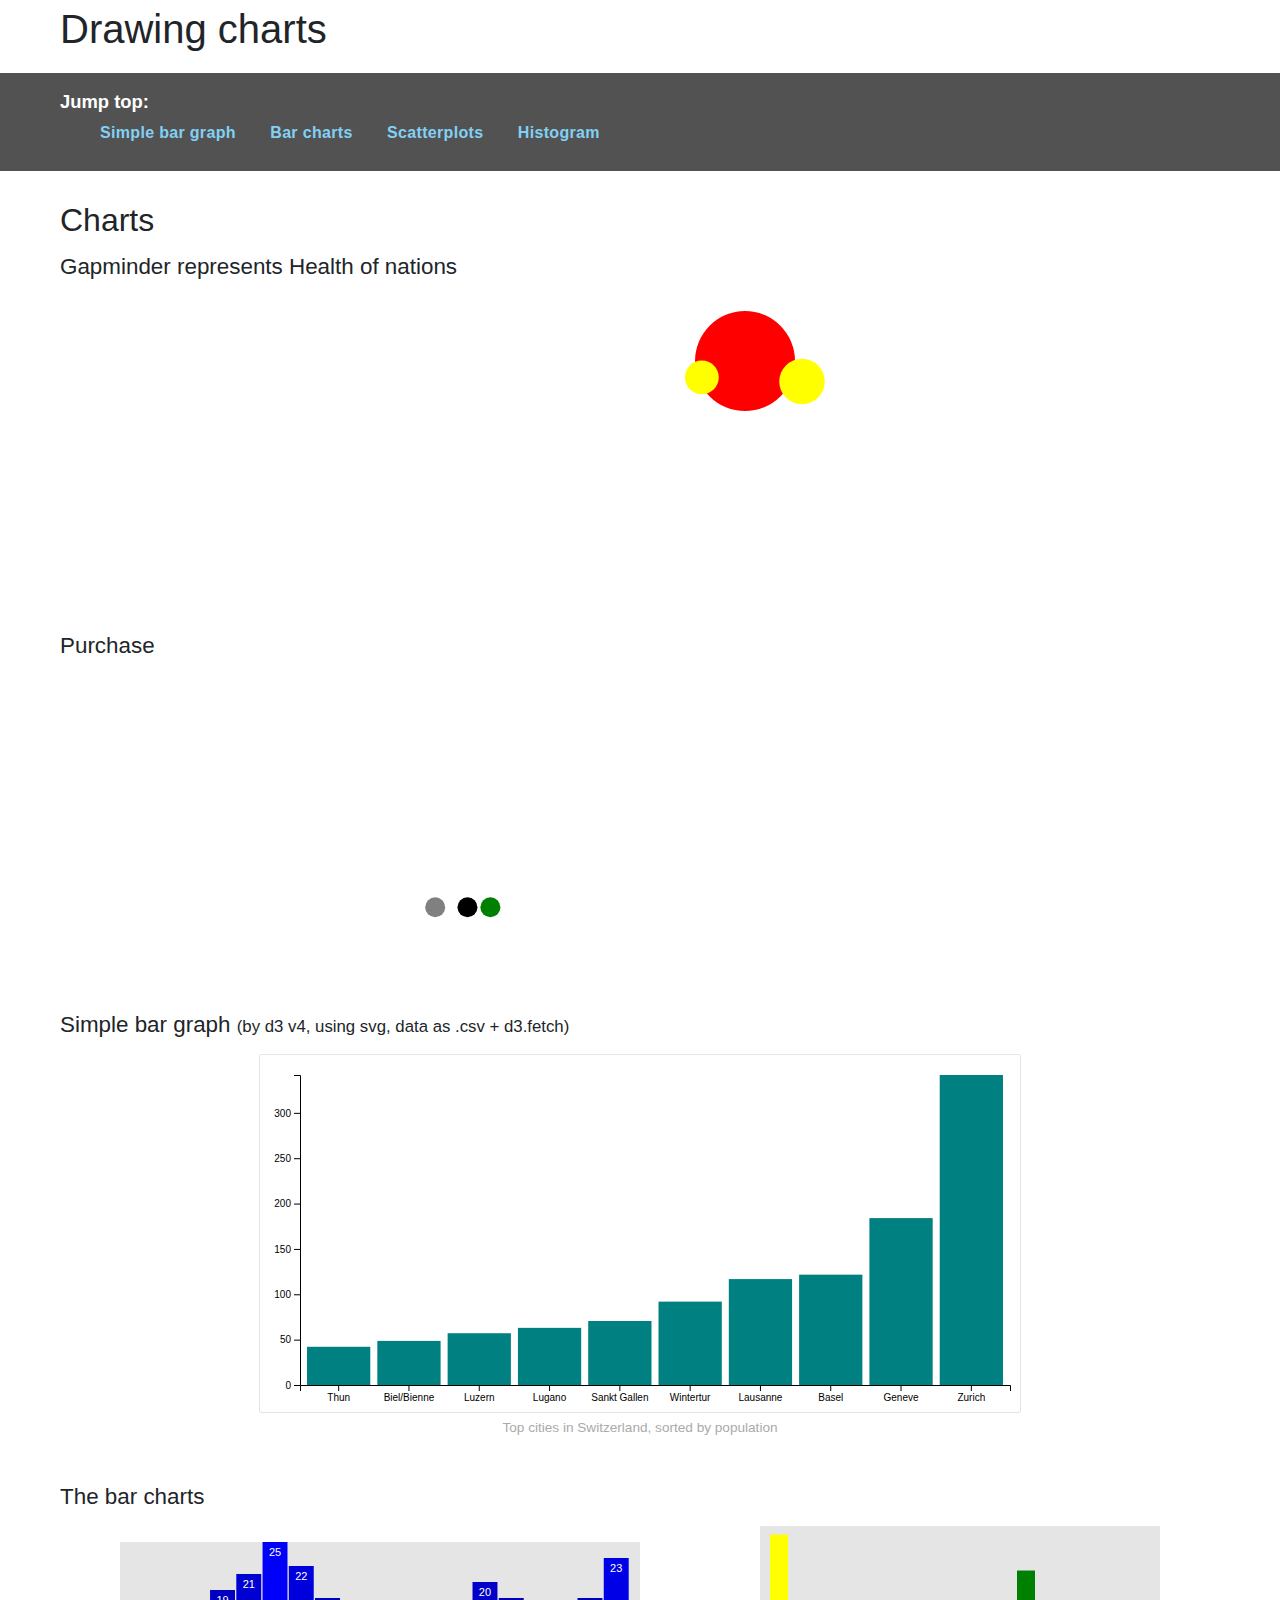
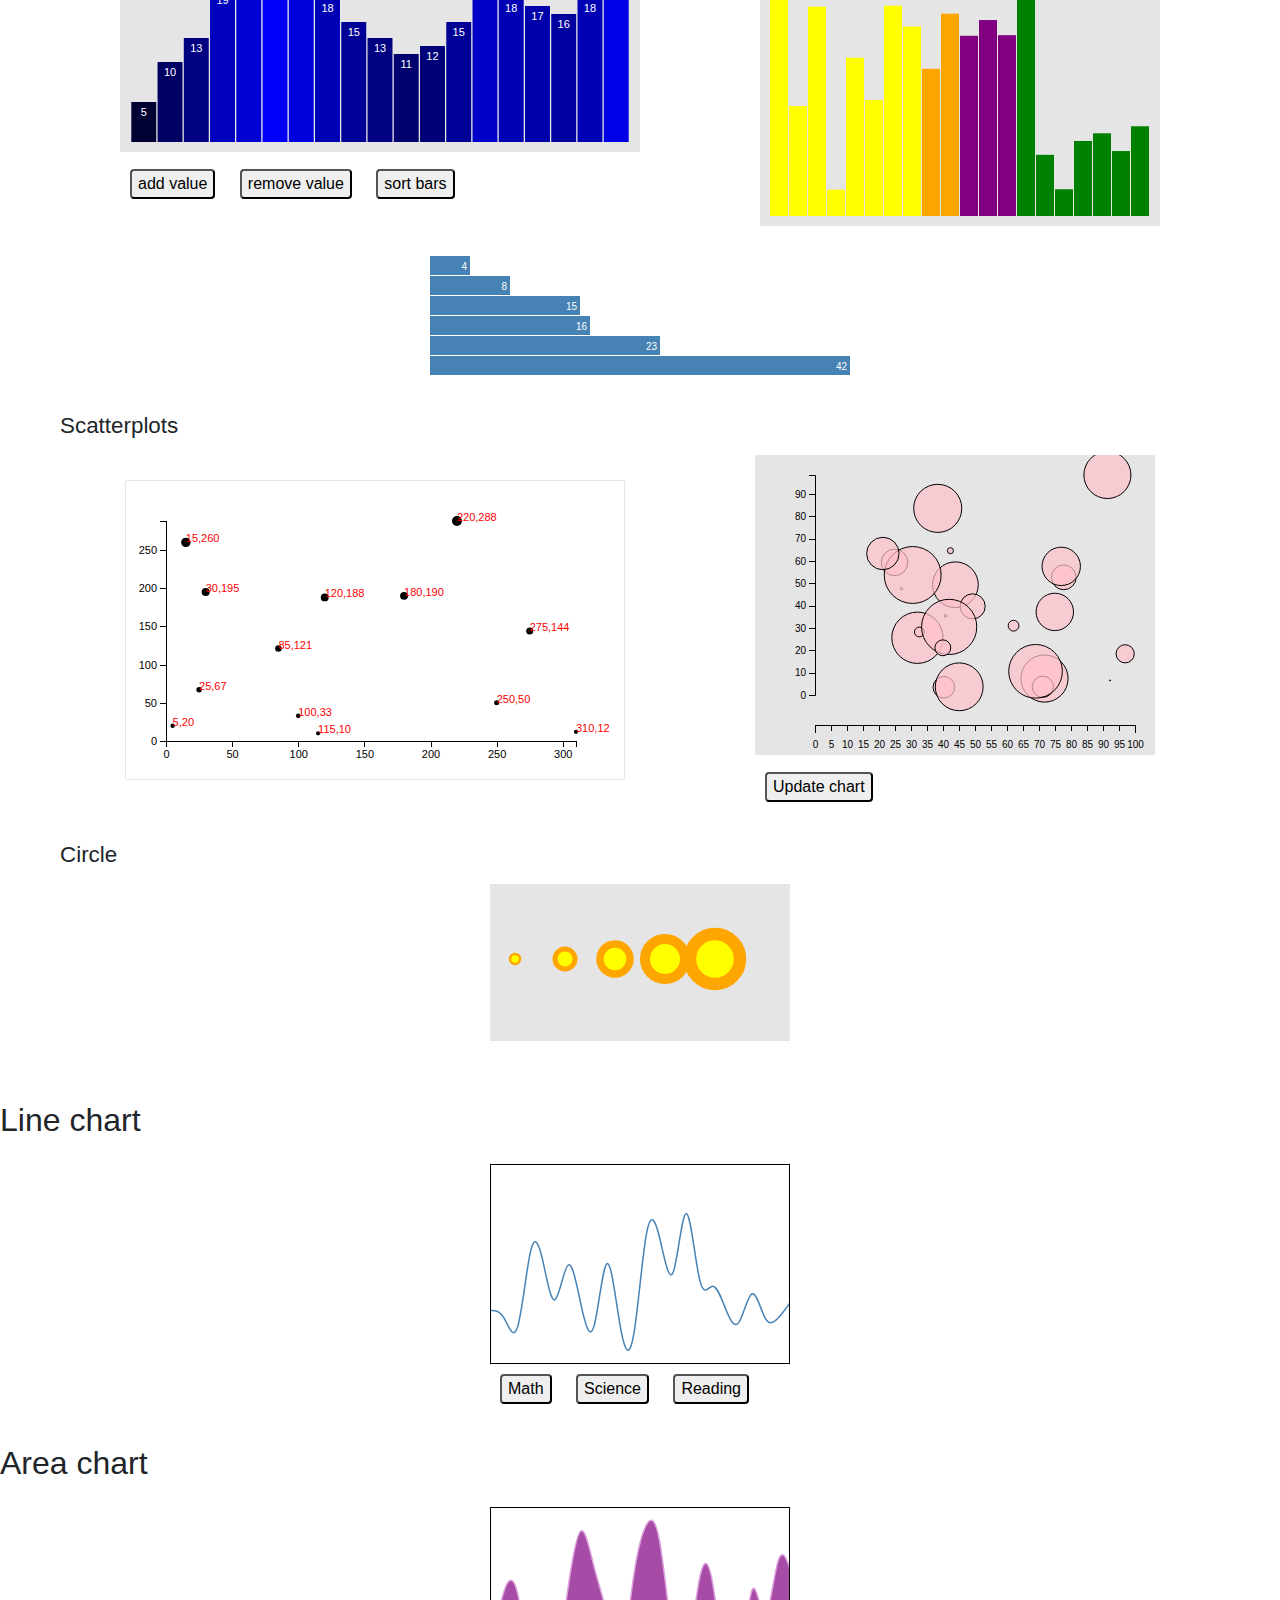
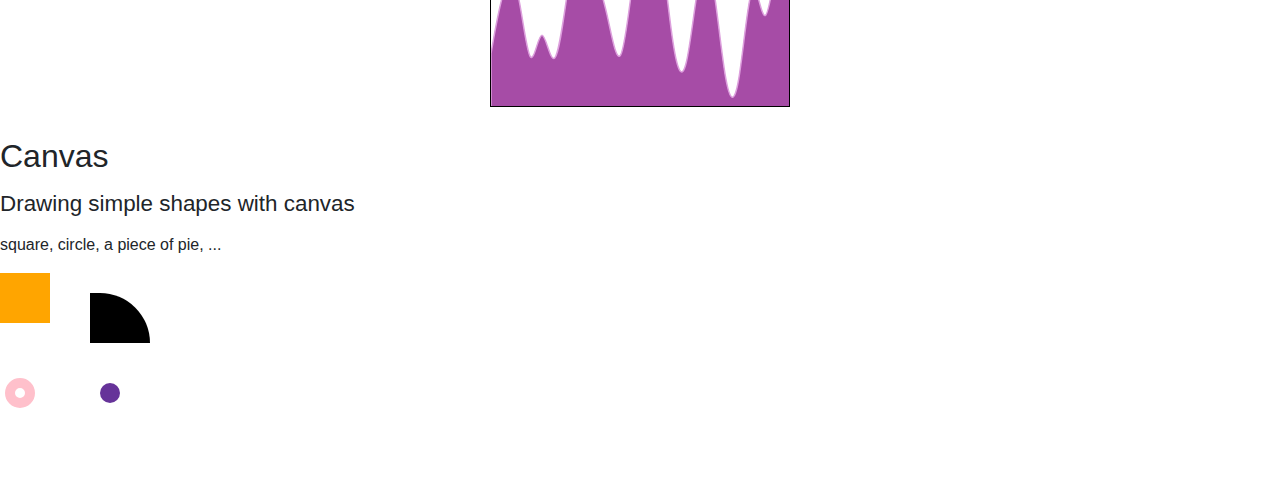
<file: index.html>
<!DOCTYPE html>
<html lang="en">
<head>
    <title>D3 - Data Driven Documents</title>

    <link rel="shortcut icon" href="favicon.png">
    
    <link href="static/css/bootstrap/bootstrap.min.css" rel="stylesheet">
    <link href="static/css/styles.css" rel="stylesheet">
</head>

<body>
    <section>
    <h1>Drawing charts</h1>
    <menu id="topic" class="topics">
        <div class="wrap">
            <header class="top-head">Jump top:</header>
            <nav>
                <ol class="topics-links">
                    <li><a href="#barGraph" rel="internal">Simple bar graph</a></li>
                    <li><a href="#barCharts" rel="internal">Bar charts</a></li>
                    <li><a href="#scatterPlots" rel="internal">Scatterplots</a></li>
                    <li><a href="/ch1/histogram.html" rel="internal">Histogram</a></li>
                </ol>
            </nav>
        </div>
    </menu>

    <main class="content">
        <h2>Charts</h1>

        <div class="flex">
            <h3>Gapminder represents Health of nations</h3>
            <div class="item">
                <div id="health-of-nations"></div>
            </div>
            
            <div>
                <h3>Purchase</h3>
                <div class="item">
                    <div id="max-purchase"></div>
                </div>
            </div>
        </div>

        <div class="flex">
            <div>
                <h3 id="#barGraph">Simple bar graph <span class="remark">(by d3 v4, using svg, data as .csv + d3.fetch)</span></h2>
                <div class="item">
                    <div>
                        <div id="barGraph"></div>
                        <p class="legend">Top cities in Switzerland, sorted by population</p>
                    </div>
                </div>
            </div>
            <div>
                <h3 id="barCharts">The bar charts</h3>
                <div>
                    <div class="item">
                        <div>
                            <div id="barChart"></div>
                            <button id="addValue" type="button">add value</button>
                            <button id="removeValue" type="button">remove value</button>
                            <button id="sortBars" type="button">sort bars</button>
                        </div>
                        <div id="chartArea"></div>
                    </div>
                </div>
                <div class="item">
                    <div id="horizontalBarChart"></div>
                </div>
            </div>
        </div>

        <div class="flex" id="scatterPlots">
            <h3>Scatterplots</h3>
            <div class="item">
                <div id="scatterPlot"></div>

                <div>
                    <div id="animatedScatterPlot"></div>
                    <button id="update" type="button">Update chart</button>
                </div>
            </div>
        </div>

        <div class="flex">
            <h3>Circle</h3>
            <div class="item">
                <div id="circle"></div>
            </div>
        </div>
    </section>
    

    <div class="flex">
        <!-- <div class="item">
            <div id="food"></div>
        </div> -->

    

        
        
        <div>
            <h2>Line chart</h2>
            <div class="item">
                <div>
                    <div id="line"></div>
                    <button id="math" type="button">Math</button>
                    <button id="science" type="button">Science</button>
                    <button id="reading" type="button">Reading</button>
                </div>
            </div>
        </div>

        <div>
            <h2>Area chart</h2>
            <div class="item">
                <div id="lineArea"></div>
            </div>
        </div>       
    </div>

    <h2>Canvas</h2>
    <div>
        <h3>Drawing simple shapes with canvas</h3>
        <p>square, circle, a piece of pie, ...</p>
        <div class="item">
            <canvas id="canvas-simple-shapes" width="200" height="200"></canvas>
            <div class="js-dislay-coords"></div>
        </div>
    </div>

    <script src="static/js/vendor/jquery-2.1.3.min.js"></script>
    <script src="static/js/vendor/lodash.js"></script>
    <script src="static/js/vendor/d3.js"></script>
    <script src="static/js/vendor/d3-fetch.v1.min.js"></script>

    <script src="static/js/charts/gapminder.js"></script>
    <script src="static/js/charts/max-purchase.js"></script>

    <script src="static/js/charts/bar-graph.js"></script> 
    <script src="static/js/charts/barchart.js"></script>
    <script src="static/js/charts/bar.js"></script> 
    <script src="static/js/charts/horizontal-chart.js"></script> 

    <script src="static/js/charts/food.js"></script>

    <script src="static/js/charts/circle.js"></script>
    <script src="static/js/charts/bubble.js"></script>
    <script src="static/js/charts/scatterplot.js"></script>

    <script src="static/js/charts/line.js"></script>
    <script src="static/js/charts/area.js"></script>

    <script src="static/js/canvas/simple-shapes.js"></script>
</body>
</html>
</file>
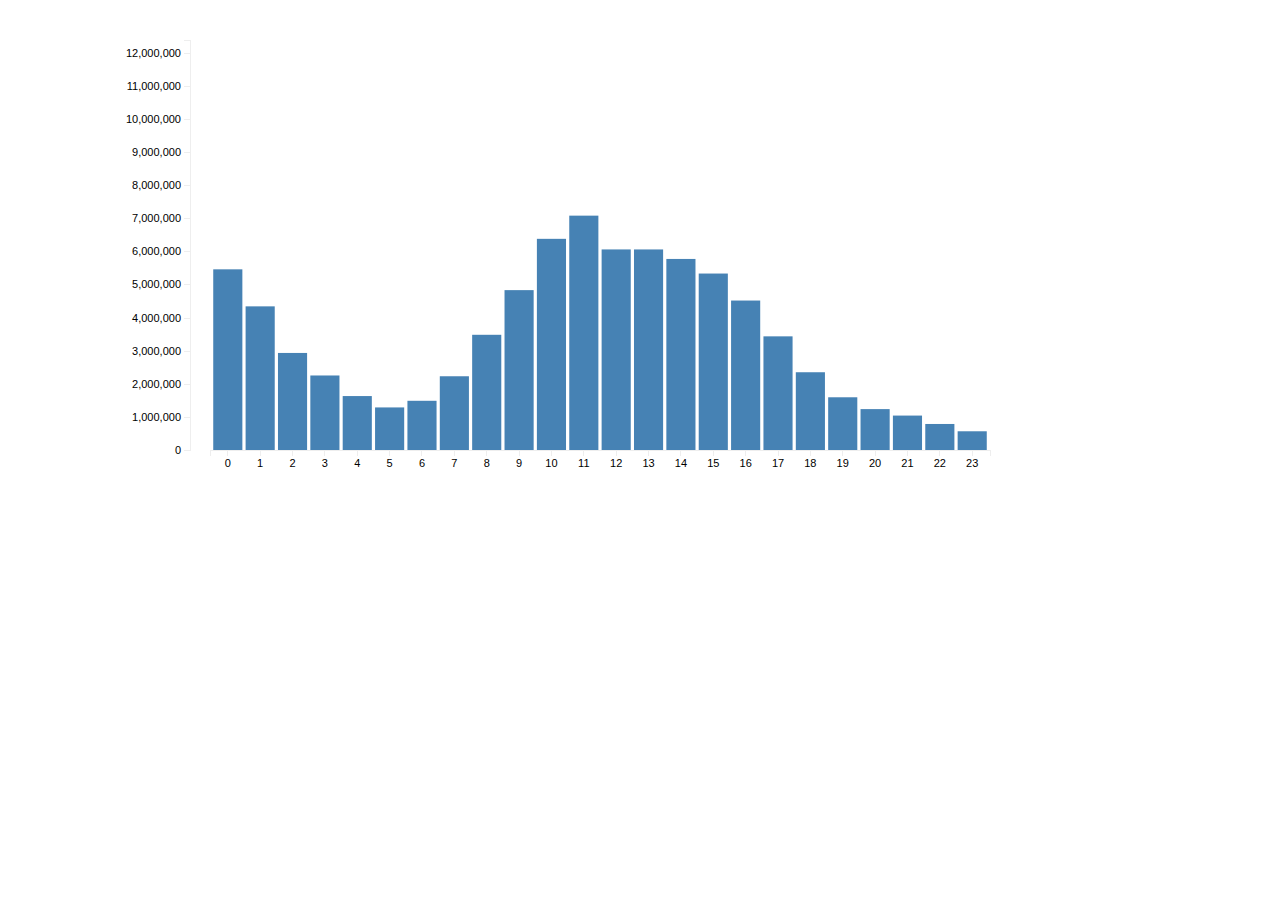
<file: ch1/histogram.html>
<!DOCTYPE html>
<html lang="en">
<head>
    <title>Histogram</title>
    <link href="./../static/css/bootstrap/bootstrap.min.css" rel="stylesheet">
    
    <style>
      .axis path,
      .axis line {
        fill: none;
        stroke: #eee;
        shape-rendering: crispEdges;
      }
    
      .axis text {
        font-size: 11px;
      }
    
      .bar {
        fill: steelblue;
      }
    </style>
</head>

<body>
  <div class="container">
    <div class="row">
      <div id="graph" class="span12">
      </div>
    </div>
  </div>

  <script src="./../static/js/vendor/d3.js"></script>
  <script src="./../static/js/vendor/jquery-2.1.3.min.js"></script>
  <script src="./../static/js/vendor/d3-fetch.v1.min.js"></script>

  <script src="histogram.js"></script>
</body>
</html>
</file>
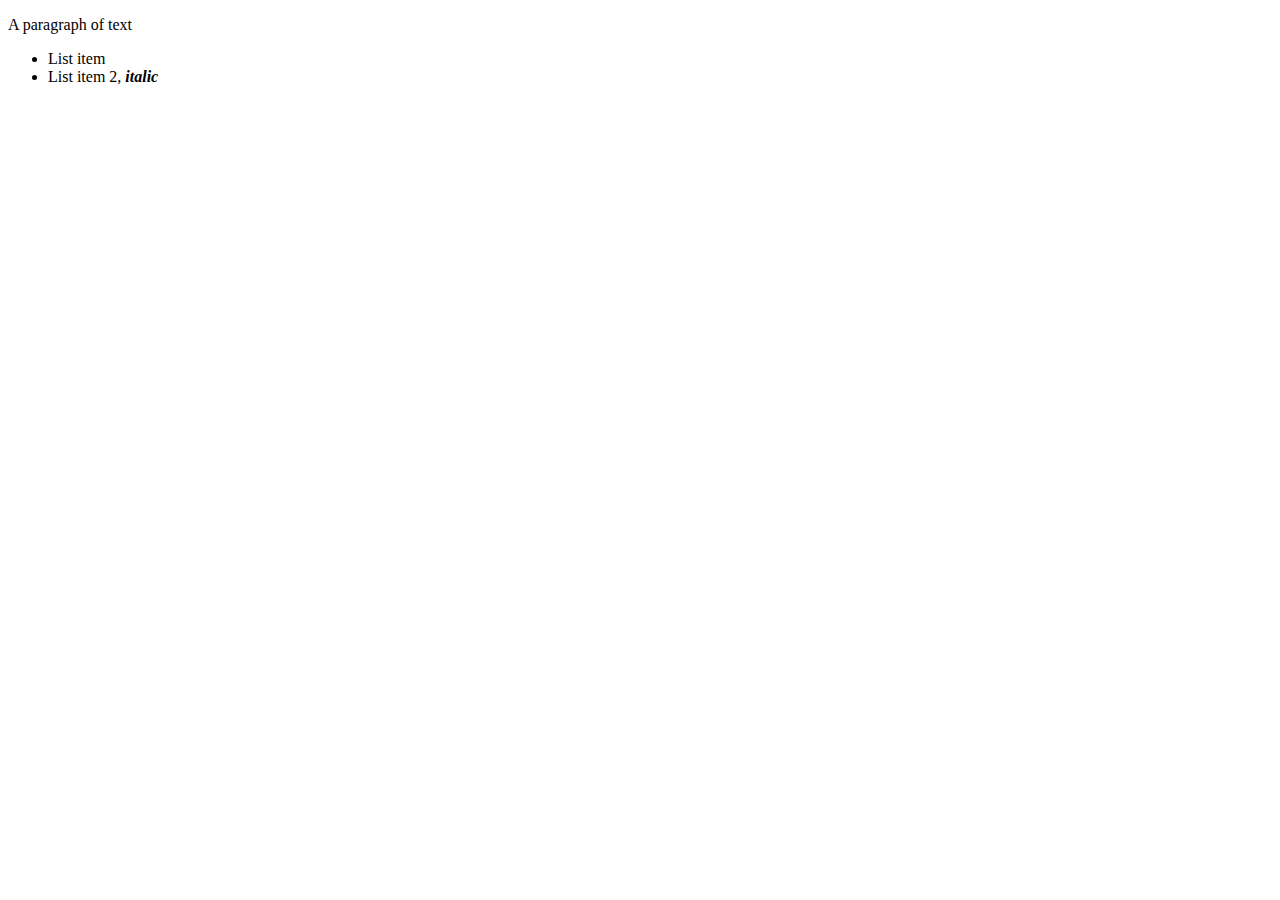
<file: ch2/html.html>
<!DOCTYPE html>
<title>A title</title>

<div>
  <p>A paragraph of text</p>
</div>

<ul>
  <li>List item</li>
  <li>List item 2, <em><strong>italic</strong></em></li>
</ul>

<script src="http://d3js.org/d3.v3.min.js"></script>
</file>
<file: static/css/styles.css>
body {
    padding: 0;
}

h1 {
    padding: 5px 60px;
}    
h1,
h2,
h3 {
    margin: 0 0 15px 0;
}
h3 {
    font-size: 1.4em;
}
.remark {
    font-size: 0.75em;
}

.content {
    padding: 30px 60px;
}

.wrap {
    padding: 15px 60px 5px;
}

.top-head {
    display: inline-block;
    font-size: 1.15em;
    padding-right: 30px;
    font-weight: 700;
}
.topics {
    background-color: rgba(24, 24, 24, 0.75);
    color: #fff;
    margin: 0;
    padding: 0;
}
.topics-links li {
    display: inline-block;
}
.topics-links a {
    color: #83d0f2;
    display: inline-block;
    font-size: 17px;
    font-size: 1em;
    font-weight: 700;
    letter-spacing: .02em;
    text-decoration: none;
    padding: 5px 30px 5px 0;
}
.topics-links a:hover {
    color: #fff;
}

.flex {
    display: flex;
    flex-direction: column;
}
.flex .item {
    margin-bottom: 30px;
    display: flex;
    /* justify-content: space-between; */
    justify-content: space-around;
    align-items: center;
}
.flex .item button {
    margin: 10px;
    border-radius: 4px;
}

/* charts */
#barGraph {
    border: 1px solid rgba(204, 204, 204, 0.5);
    border-radius: 2px;
}
#barGraph .bar {
    fill: teal;
}

.legend {
    color: #aaa;
    text-align: center;
    font-size: 0.85em;
    padding: 5px 0 0 0; 
}

#barChart svg {
    background-color: rgba(204, 204, 204, 0.5);
}

#animatedScatterPlot svg {
    background-color: rgba(204, 204, 204, 0.5);
}

#scatterPlot svg {
    border: 1px solid rgba(204, 204, 204, 0.5);
    border-radius: 2px;
}
#scatterPlot .axis path,
#scatterPlot .axis line {
 fill: none;
 stroke: black;
 shape-rendering: crispEdges;
}
#scatterPlot .axis text {
 font-family: sans-serif;
 font-size: 11px;
}

#chartArea {
    width: 400px;
    height: 300px;
    background-color: rgba(204, 204, 204, 0.5);
}

#barArea {
    height: 150px;
    background-color: rgba(204, 204, 204, 0.2);
}

#barChat {
    width: 400px;
    height: 300px;
    background-color: rgba(204, 204, 204, 0.5);
}
#barChart rect {
    transition: 0.1s ease-in-out;
}
#barChart rect:hover {
    fill: orange;
}
/* #barChart svg text {
    pointer-events: none;
} */

#circle {
  background-color: rgba(204, 204, 204, 0.5);
}

#chartArea .bar {
    display: inline-block;
    /* width: 20px;
    height: 75px; */
    margin-right: 2px;
    /* fill: teal; */
}

.barElement {
    display: inline-block;
    width: 20px;
    margin-right: 2px;
    background-color: teal;
}

.bubble {
    display: inline-block;
    fill: pink;
    /* fill: purple; */
    fill-opacity: 0.7;
    stroke: black;
}
.active {
    fill: magenta;
    fill-opacity: 0.5;
    stroke-width: 3px;
}

axis path, 
.axis line {
    fill: none;
    stroke: #000;
    stroke-width: 1px;
    shape-rendering: crispEdges;
}

#line {
    width: 300px;
    height: 200px;
    border: 1px solid black;
    margin-top: 10px;
}
#line path {
    fill: none;
    stroke: steelblue;
    stroke-width: 1.5px;
}

#lineArea {
    width: 300px;
    height: 200px;
    border: 1px solid black;
    margin-top: 10px;
}
#lineArea path {
    fill: purple;
    fill-opacity: 0.7;
    stroke: plum;
    stroke-width: 1.5px;
}

/* #canvas-simple-shapes {
    width: 200px;
    height: 200px;
} */

#horizontalBarChart rect {
    fill: steelblue;
}
  
#horizontalBarChart text {
    fill: white;
    font: 10px sans-serif;
    text-anchor: end;
}
</file>
